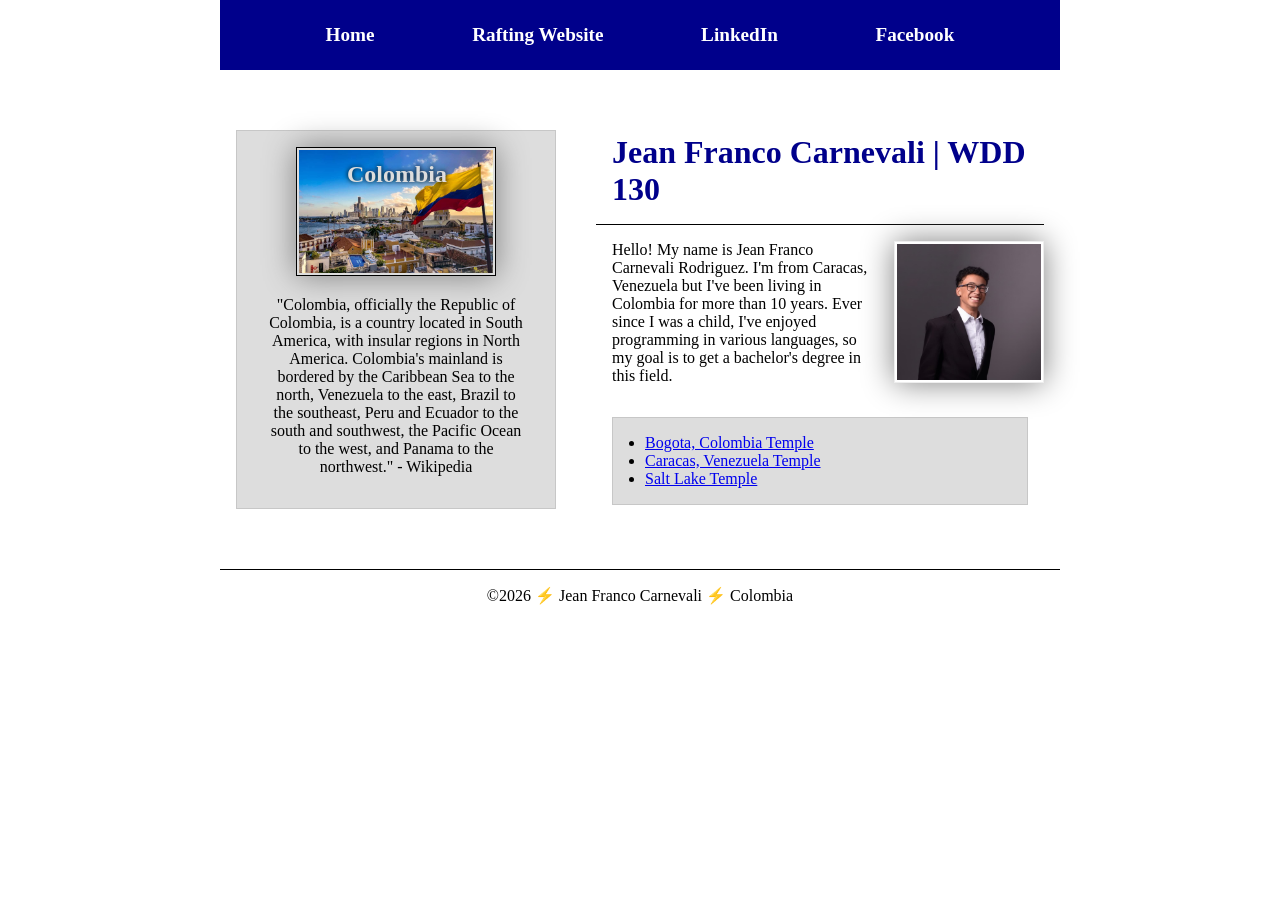
<file: index.html>
<!DOCTYPE html>
<html lang="en">

<head>
    <meta charset="UTF-8">
    <meta name="viewport" content="width=device-width, initial-scale=1.0">
    <meta name="description" content="Jean Franco Carnevali | WDD130 | Web Fundamentals Home Page.">
    <meta name="author" content="Jean Franco Carnevali">
    <title>Jean Franco Carnevali | WDD 130</title>
    <link rel="stylesheet" href="styles/styles.css">
</head>

<body>
    <header>
        <nav>
            <a href="#">Home</a>
            <a href="wwr/">Rafting Website</a>
            <a href="https://www.linkedin.com/in/jean-f-carnevali-2570223b9/">LinkedIn</a>
            <a href="https://facebook.com.">Facebook</a>
        </nav>

    </header>
    <div class="grid">
        <main>
            <h1>Jean Franco Carnevali | WDD 130</h1>
            <img src="images/profile.jpg" alt="Hello, my name is Jean Franco Carnevali" width="200">
            <p>Hello! My name is Jean Franco Carnevali Rodriguez. I'm from Caracas, Venezuela but
                I've
                been living in Colombia for more than 10 years. Ever since I was a child, I've
                enjoyed
                programming in various languages, so my goal is to
                get a bachelor's degree in this field.</p>
            <ul class="box indent">
                <li><a href="https://www.churchofjesuschrist.org/temples/details/bogota-colombia-temple?lang=eng"
                      target="_blank">Bogota,
                        Colombia Temple</a></li>
                <li><a href="https://www.churchofjesuschrist.org/temples/details/caracas-venezuela-temple?lang=eng"
                      target="_blank">Caracas,
                        Venezuela Temple</a></li>
                <li><a href="https://www.churchofjesuschrist.org/temples/details/salt-lake-temple?lang=eng"
                      target="_blank">Salt
                        Lake Temple</a></li>
            </ul>
        </main>
        <aside class="box">
            <h2>Colombia</h2>
            <img src="images/colombia_country.jpg" alt="Colombia City">
            <p>"Colombia, officially the Republic of Colombia, is a country located in South
                America,
                with
                insular regions in North America. Colombia's mainland is bordered by the Caribbean
                Sea
                to the north,
                Venezuela to the east, Brazil to the southeast, Peru and Ecuador to the south and
                southwest, the
                Pacific Ocean to the west, and Panama to the northwest." - Wikipedia</p>
        </aside>
    </div>
    <footer>
        <p>©2026 ⚡ Jean Franco Carnevali ⚡ Colombia</p>
    </footer>
</body>

</html>
</file>
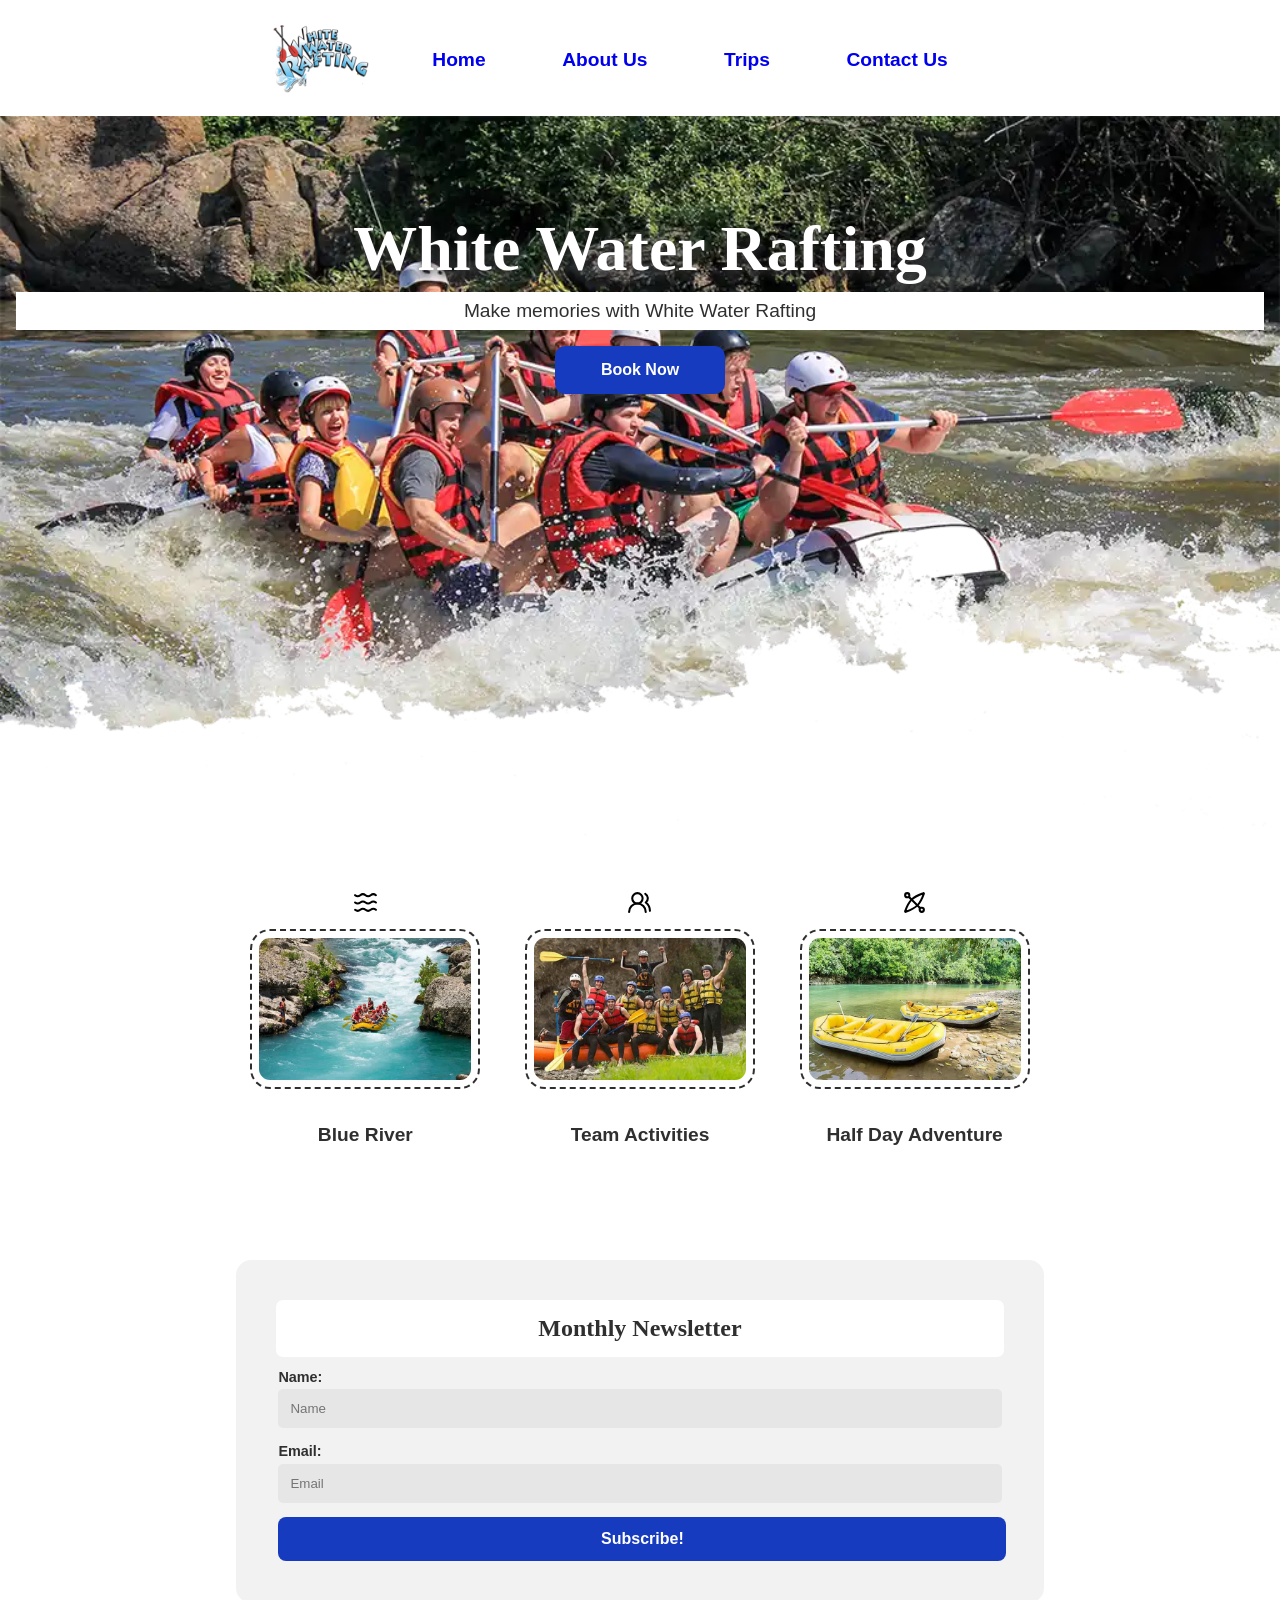
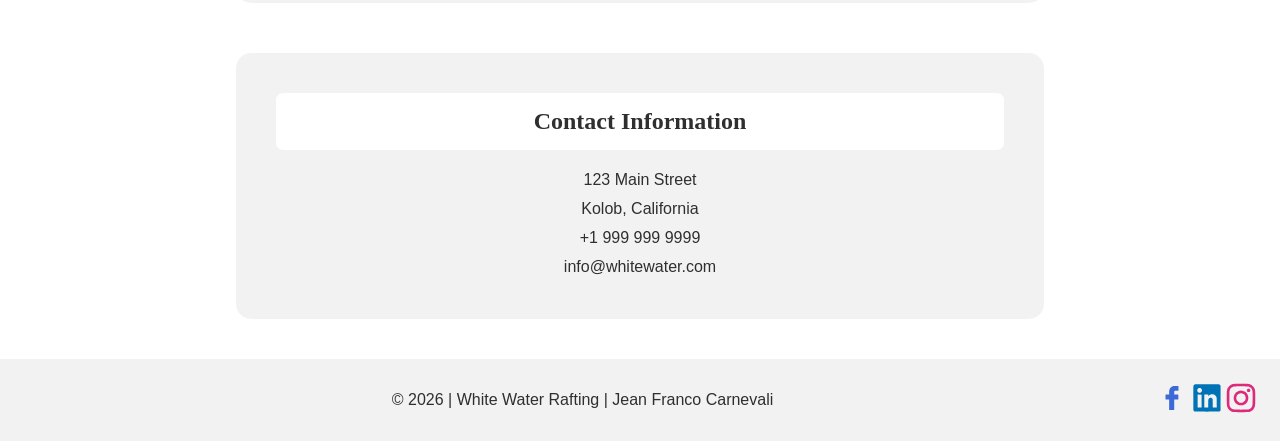
<file: wwr/index.html>
<!DOCTYPE html>
<html lang="en">

<head>
    <meta charset="UTF-8">
    <meta name="viewport" content="width=device-width, initial-scale=1.0">
    <meta name="description"
      content="Jean Franco Carnevali | White Water Rafting | Web Fundamentals">
    <meta name="author" content="Jean Franco Carnevali">
    <title>White Water Rafting | Home</title>
    <link rel="stylesheet" href="styles/rafting.css">
</head>

<body>
    <header>
        <img src="images/wwr-logo.png" alt="White Water Rafting Logo">
        <nav>
            <ul>
                <li><a href="index.html">Home</a></li>
                <li><a href="about.html">About Us</a></li>
                <li><a href="trips.html">Trips</a></li>
                <li><a href="contact.html">Contact Us</a></li>
            </ul>
        </nav>
    </header>
    <div class="hero">
        <img src="images/rafting-banner.webp" alt="Four people paddling a raft.">
        <h1 class="home-image-title">White Water Rafting</h1>
        <div class="hero-message">
            <p>Make memories with White Water Rafting</p>
            <a href="trips.html">Book Now</a>
        </div>
    </div>
    <main>

        <section class="plan-grid">
            <div class="plan-card">
                <img class="icon" src="images/waves.svg" alt="Icon of river waves">
                <br>
                <img class="plan-image" src="images/rafting_1.jpg" alt="Raft in a blue river">
                <p>Blue River</p>
            </div>
            <div class="plan-card">
                <img class="icon" src="images/group.svg" alt="Icon of a group of people">
                <br>
                <img class="plan-image" src="images/rafting_2.jpg"
                  alt="Group of people with rafting equipment">
                <p>Team Activities</p>
            </div>
            <div class="plan-card">
                <img class="icon" src="images/raft.svg" alt="Icon of a raft">
                <br>
                <img class="plan-image" src="images/rafting_3.jpg" alt="Two rafts next to a river">
                <p>Half Day Adventure</p>
            </div>
        </section>


        <br>
        <br>

        <section class="subscribe">
            <form class="newsletter">
                <h2 class="box-title">Monthly Newsletter</h2>
                <div class="newsletter-form">
                    <div class="newsletter-form column2">
                        <label for="fullname">Name:</label>
                        <input type="text" id="fullname" name="fullname" placeholder="Name">
                    </div>
                    <div class="newsletter-form column2">
                        <label for="useremail">Email:</label>
                        <input type="email" id="useremail" name="useremail" placeholder="Email">
                    </div>
                </div>
                <button>Subscribe!</button>
            </form>
        </section>
        <br>
        <section class="contact-info subscribe">
            <div>
                <h2 class="box-title">Contact Information</h2>
            </div>
            <div>
                <br>
                <p>123 Main Street</p>
                <p>Kolob, California</p>
                <p>+1 999 999 9999</p>
                <p>info@whitewater.com</p>
            </div>
        </section>


    </main>
    <footer>
        <p>© 2026 | White Water Rafting | Jean Franco Carnevali</p>
        <nav class="socialmedia">
            <a href="https://facebook.com">
                <img src="images/facebook.svg" width="30" alt="Facebook Icon">
            </a>
            <a href="https://linkedin.com">
                <img src="images/linkedin.svg" width="30" alt="LinkedIn Icon">
            </a>
            <a href="https://instagram.com">
                <img src="images/instagram.svg" width="30" alt="Instagram Icon">
            </a>
        </nav>
    </footer>


</body>

</html>
</file>
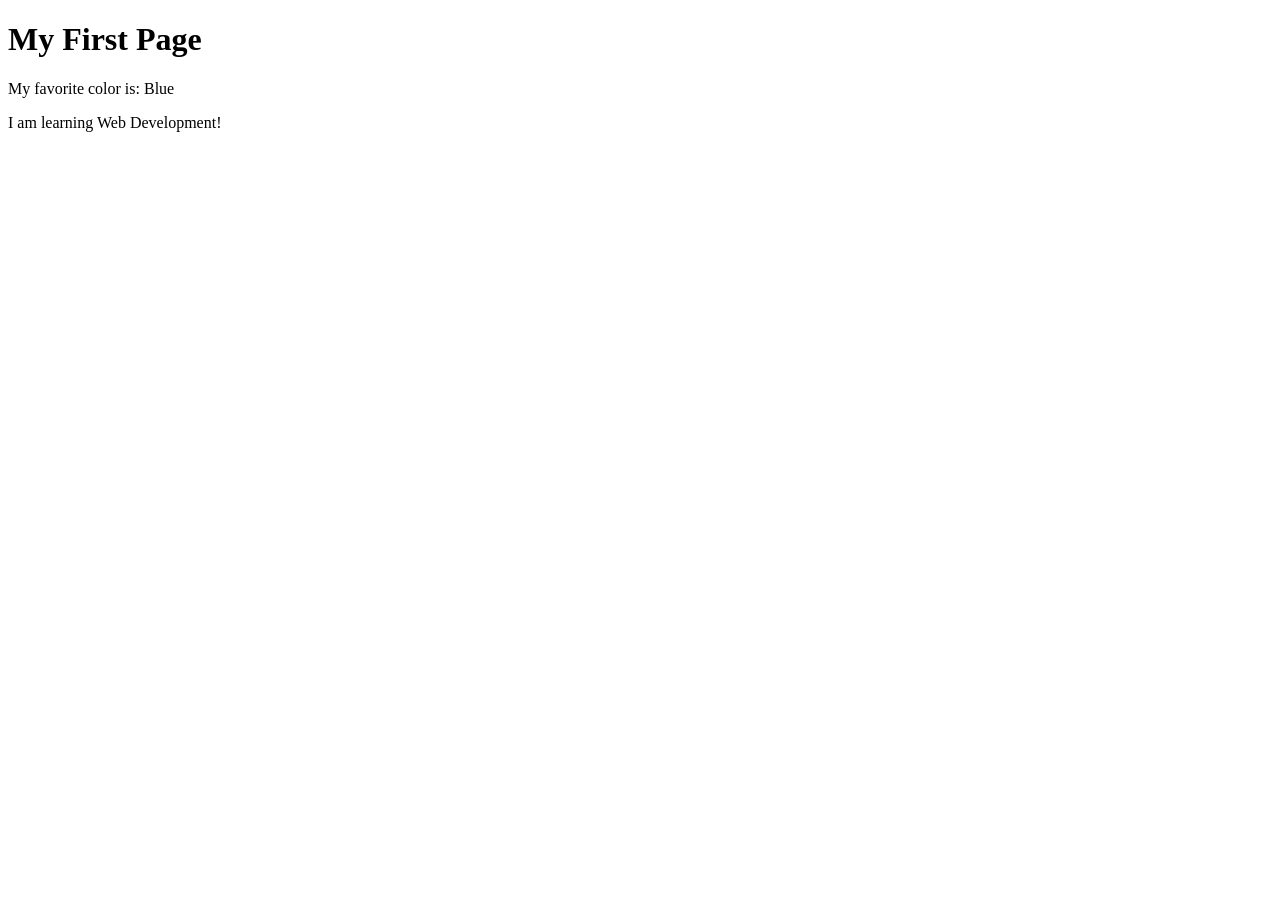
<file: week01/first-page.html>
<!DOCTYPE html>
<html lang="en">

<head>
    <meta charset="UTF-8">
    <meta name="viewport" content="width=device-width, initial-scale=1.0">
    <title>My First Page</title>
</head>

<body>
    <h1>My First Page</h1>
    <p>My favorite color is: Blue</p>
    <p>I am learning Web Development!</p>
</body>

</html>
</file>
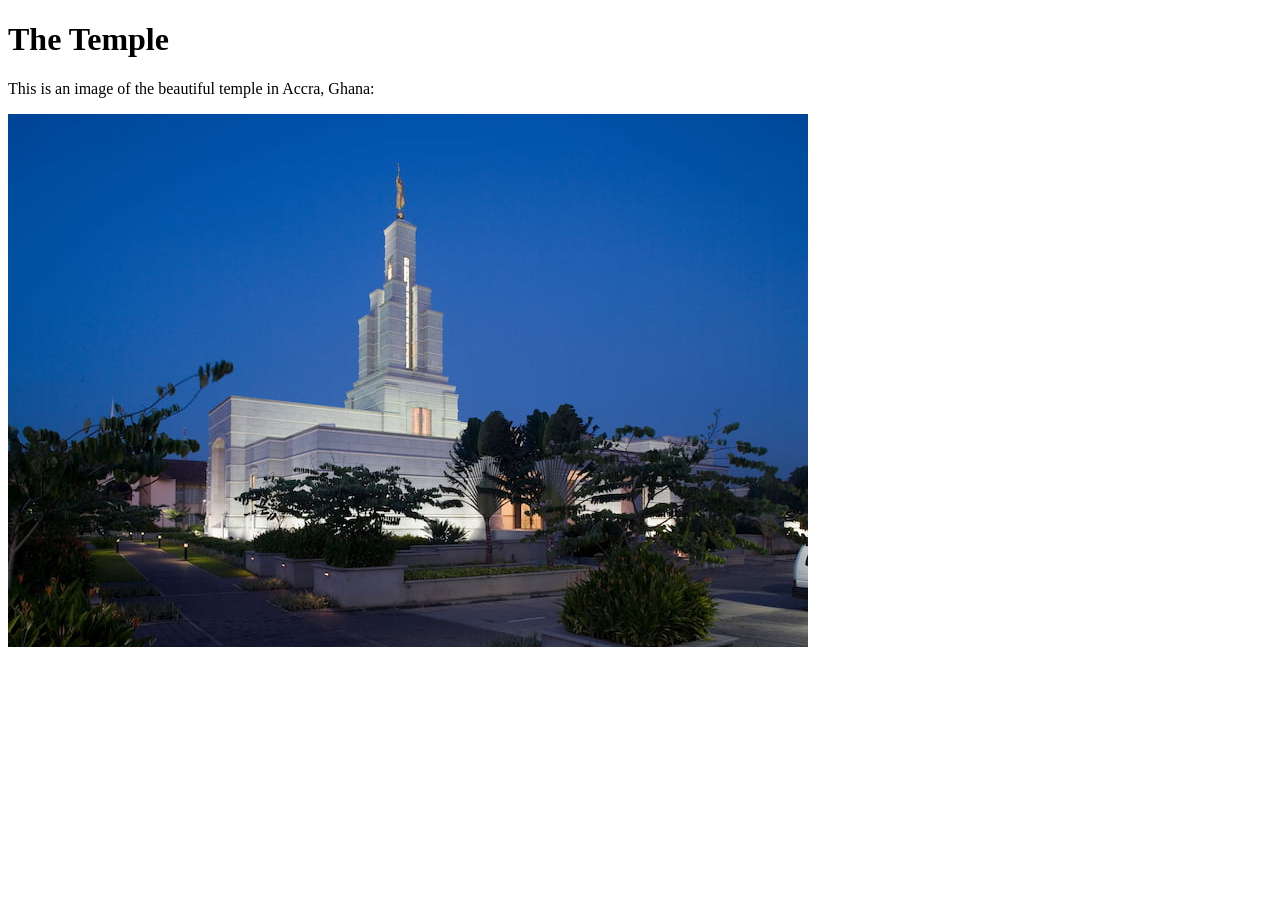
<file: week01/images-solution.html>
<!DOCTYPE html>
<html lang="en">
<head>
    <meta charset="UTF-8">
    <meta name="viewport" content="width=device-width, initial-scale=1.0">
    <title>Temple Image</title>
</head>
<body>
    <h1>The Temple</h1>
    <p>This is an image of the beautiful temple in Accra, Ghana:</p>
    <img src="images/temple-small.jpg" alt="The Accra Ghana Temple">
    
</body>
</html>
</file>
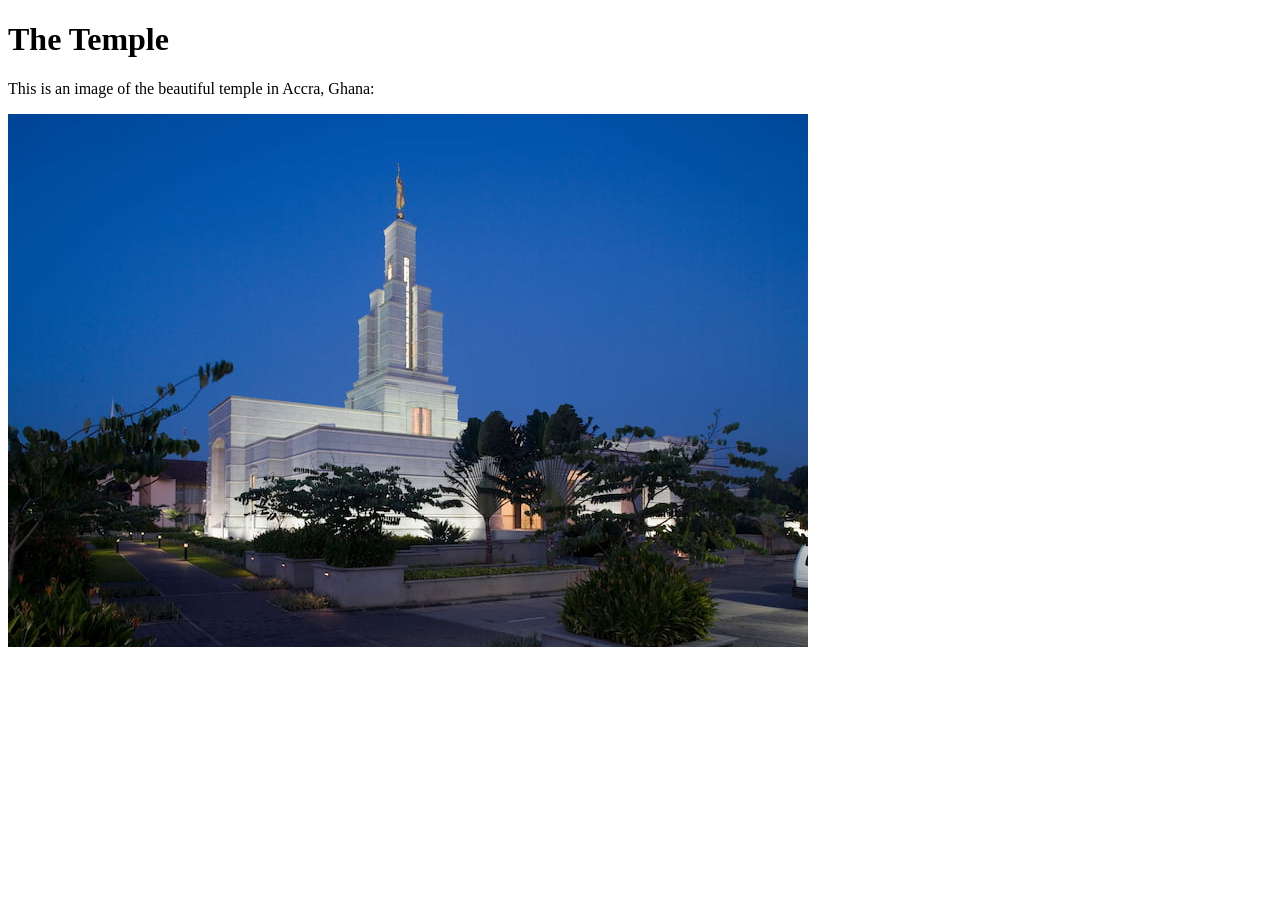
<file: week01/images.html>
<!DOCTYPE html>
<html lang="en">

<head>
    <meta charset="UTF-8">
    <meta name="viewport" content="width=device-width, initial-scale=1.0">
    <title>Temple Image</title>
</head>

<body>
    <h1>The Temple</h1>
    <p>This is an image of the beautiful temple in Accra, Ghana:</p>
    <img src="images/temple-small.jpg" alt="The Accra Ghana Temple">

</body>

</html>
</file>
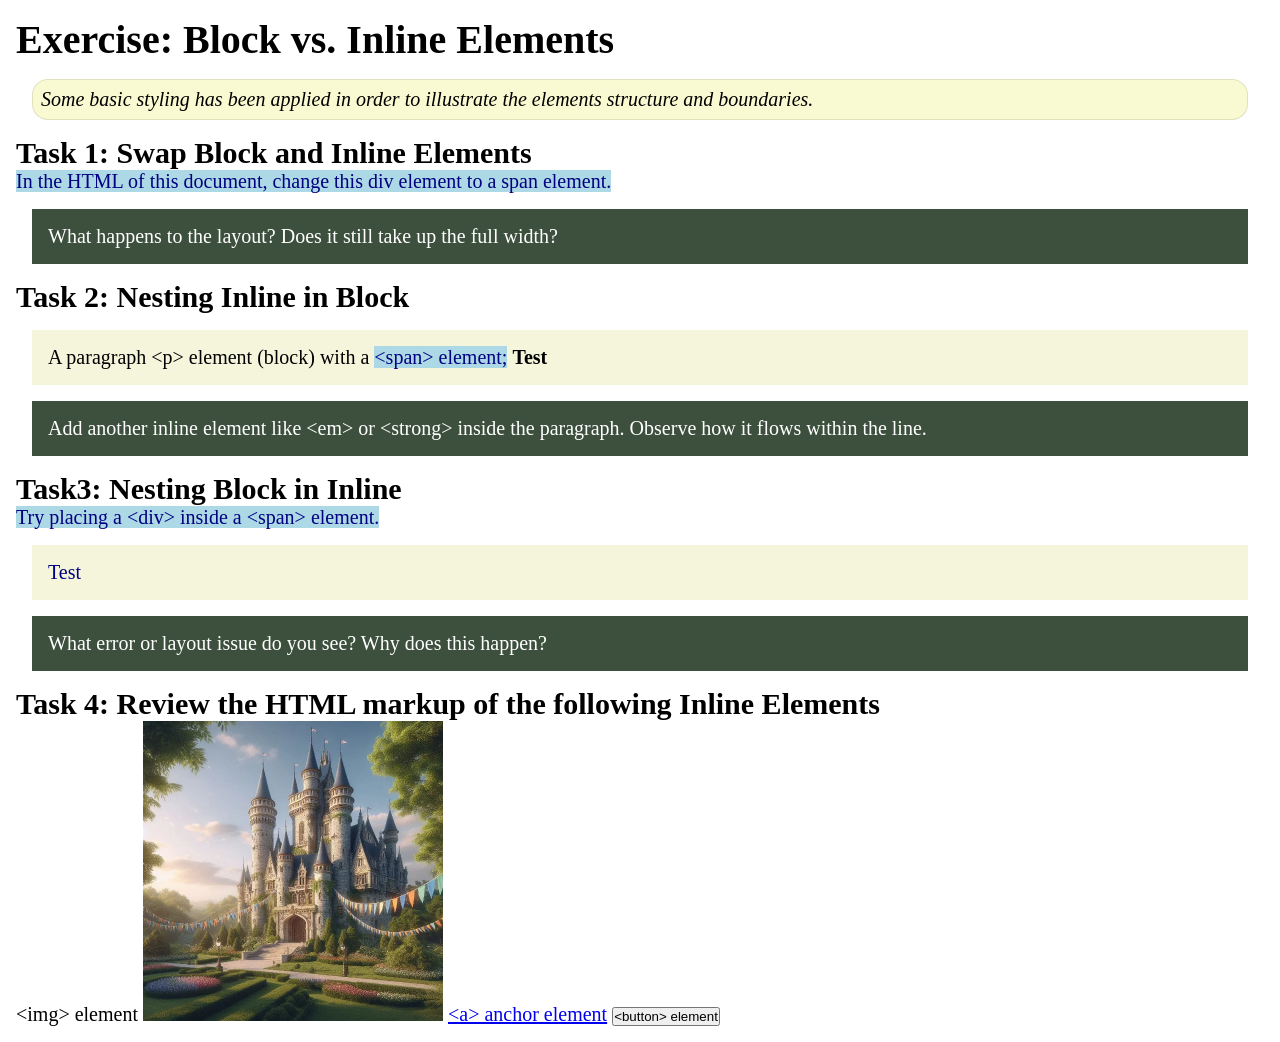
<file: week02/block-vs-inline.html>
<!DOCTYPE html>
<html lang="en">

<head>
    <meta charset="UTF-8">
    <meta name="viewport" content="width=device-width, initial-scale=1.0">
    <title>Exercise: Block vs. Inline Elements</title>
    <link rel="stylesheet" href="styles/block-vs-inline.css">
</head>

<body>
    <main>
        <h1>Exercise: Block vs. Inline Elements</h1>
        <p class="note">Some basic styling has been applied in order to illustrate the elements
            structure and
            boundaries.</p>

        <h2>Task 1: Swap Block and Inline Elements</h2>
        <span>In the HTML of this document, change this div element to a span element.</span>

        <p class="question">What happens to the layout? Does it still take up the full width?</p>

        <h2>Task 2: Nesting Inline in Block</h2>
        <p>A paragraph &lt;p&gt; element (block) with a <span>&lt;span&gt; element;</span> <strong>
                Test
            </strong></p>
        <p class="question">Add another inline element like &lt;em&gt; or &lt;strong&gt; inside the
            paragraph. Observe
            how it flows within the line.

        </p>

        <h2>Task3: Nesting Block in Inline</h2>
        <span>Try placing a &lt;div&gt; inside a &lt;span&gt; element. <div>Test</div></span>
        <p class="question">What error or layout issue do you see? Why does this happen?</p>


        <h2>Task 4: Review the HTML markup of the following Inline Elements</h2>
        &lt;img&gt; element
        <img src="images/castle.webp" alt="placeholder image (images are inline)" width="300"
          height="300">
        <a href="https://churchofjesuschrist.org">&lt;a&gt; anchor element</a>
        <button type="button">&lt;button&gt; element</button>
    </main>
</body>

</html>
</file>
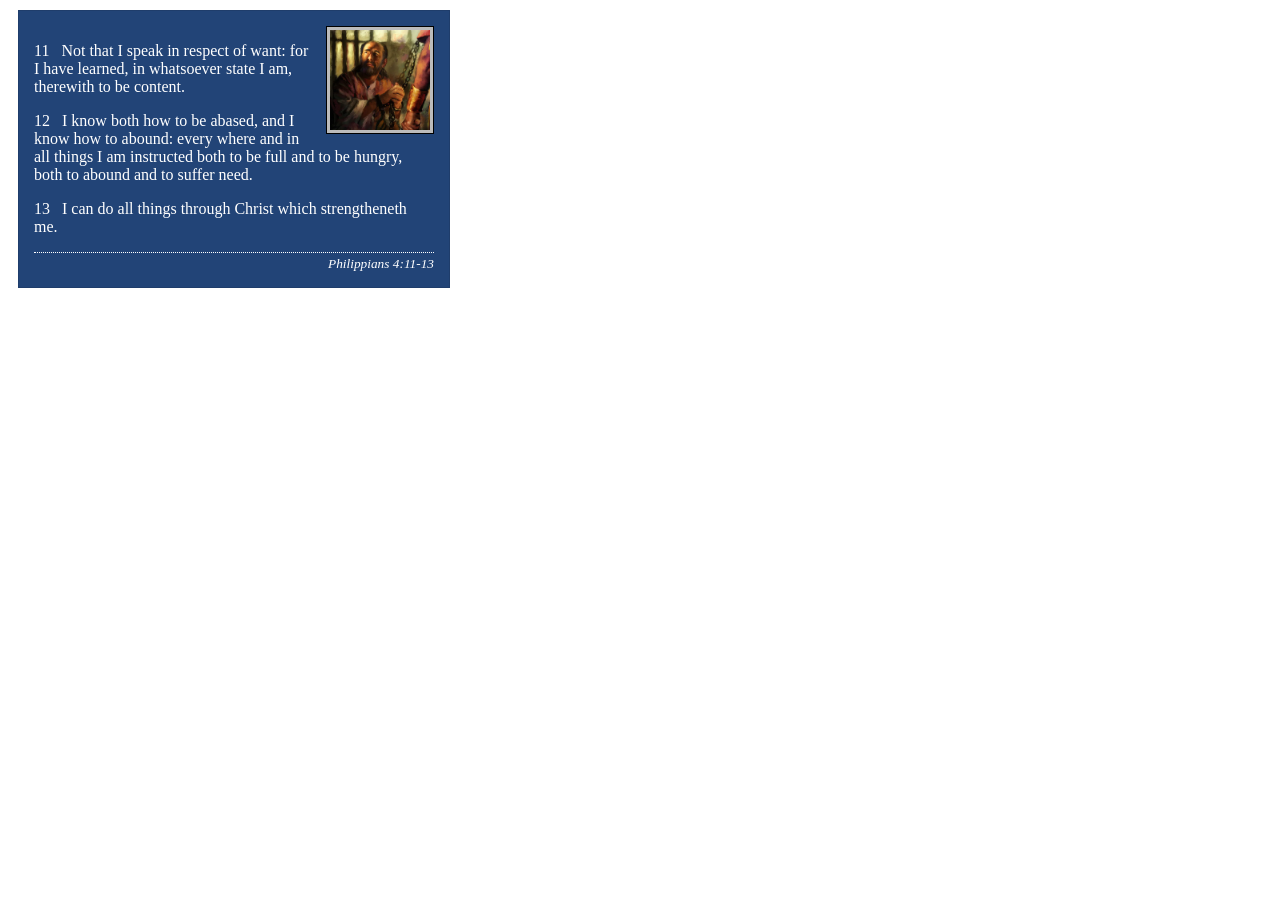
<file: week02/box-model-solution.html>
<!DOCTYPE html>
<html lang="en">
<head>
    <meta charset="UTF-8">
    <meta name="viewport" content="width=device-width, initial-scale=1.0">
    <title>Box Model Activity</title>
    <link rel="stylesheet" href="styles/box-model-solution.css">
</head>
<body>
    <main>
        <div class="callout">
            <img src="images/apostle-paul-imprisoned.webp" alt="Paul the Apostle - Imprisoned in Rome" width="200" height="200">
            <blockquote>
                <p>11 &nbsp; Not that I speak in respect of want: for I have learned, in whatsoever state I am, therewith to be content.</p>
                <p>12 &nbsp; I know both how to be abased, and I know how to abound: every where and in all things I am instructed both to be full and to be hungry, both to abound and to suffer need.</p>
                <p>13 &nbsp; I can do all things through Christ which strengtheneth me.</p>
            </blockquote>
            <cite>Philippians 4:11-13</cite>
        </div>
    </main>
</body>
</html>
</file>
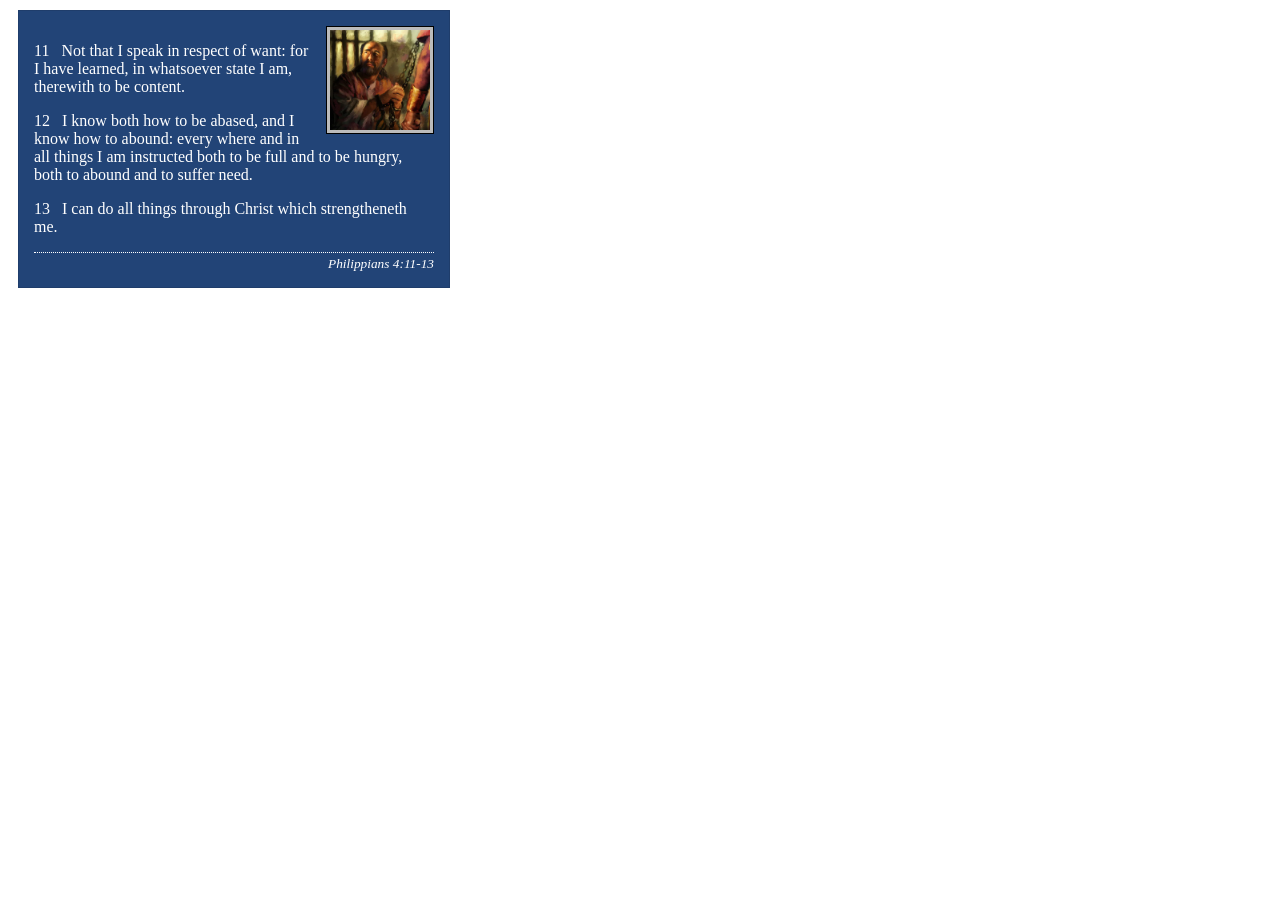
<file: week02/box-model.html>
<!DOCTYPE html>
<html lang="en">

<head>
    <meta charset="UTF-8">
    <meta name="viewport" content="width=device-width, initial-scale=1.0">
    <title>Box Model Activity</title>
    <link rel="stylesheet" href="styles/box-model.css">
</head>

<body>
    <main>
        <div class="callout">
            <img src="images/apostle-paul-imprisoned.webp"
              alt="Paul the Apostle - Imprisoned in Rome" width="200" height="200">
            <blockquote>
                <p>11 &nbsp; Not that I speak in respect of want: for I have learned, in whatsoever
                    state I am, therewith to be content.</p>
                <p>12 &nbsp; I know both how to be abased, and I know how to abound: every where and
                    in all things I am instructed both to be full and to be hungry, both to abound
                    and to suffer need.</p>
                <p>13 &nbsp; I can do all things through Christ which strengtheneth me.</p>
            </blockquote>
            <cite>Philippians 4:11-13</cite>
        </div>
    </main>
</body>

</html>
</file>
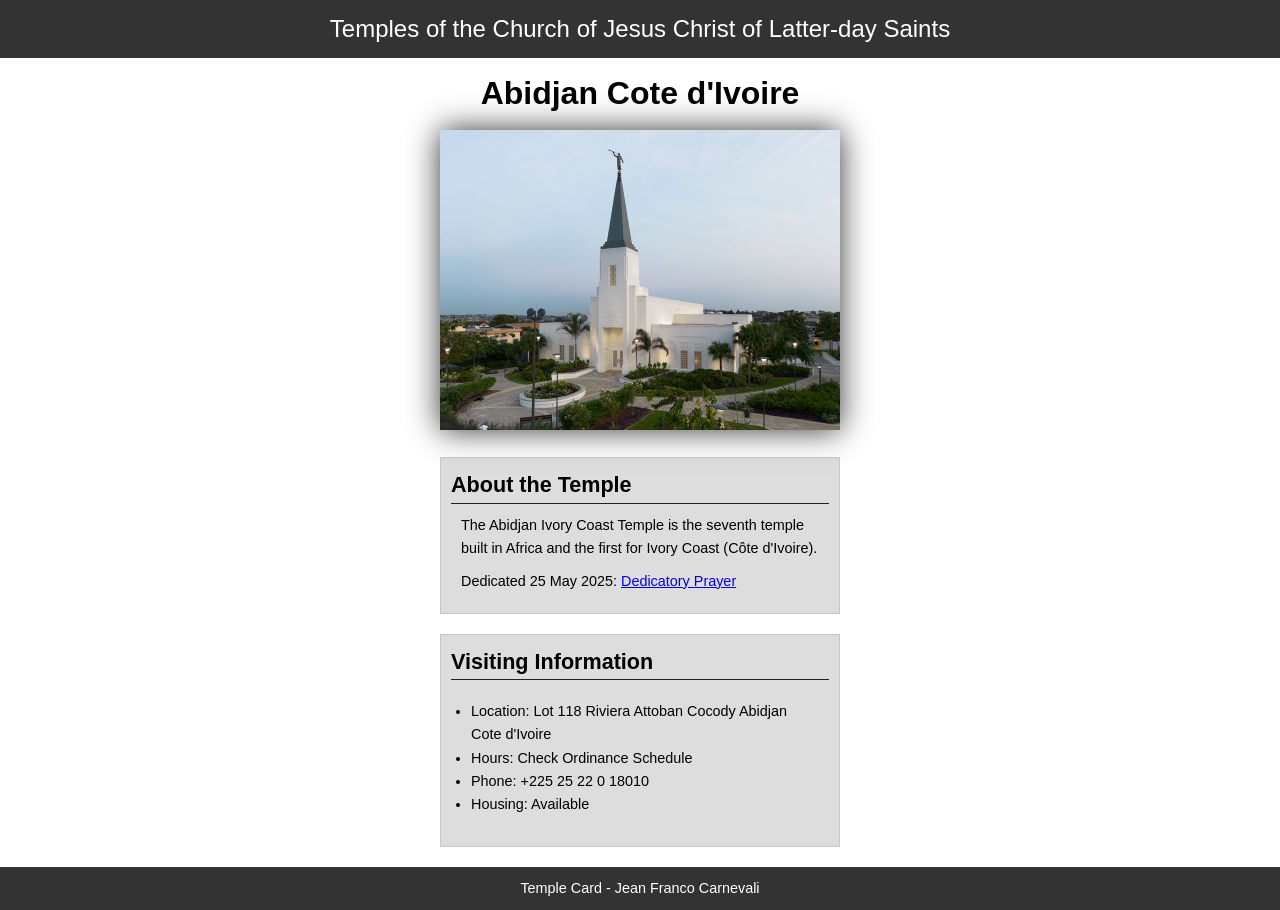
<file: week02/temple.html>
<!DOCTYPE html>
<html lang="en">

<head>
    <meta charset="UTF-8">
    <meta name="viewport" content="width=device-width, initial-scale=1.0">
    <title>Temple Card - Abidjan Cote d'Ivoire</title>
    <link rel="stylesheet" href="styles/temple.css">
</head>

<body>
    <header>
        <p>Temples of the Church of Jesus Christ of Latter-day Saints</p>
    </header>
    <main>
        <h1>Abidjan Cote d'Ivoire</h1>
        <picture>
            <img src="images/abidjan-ivory-coast.jpeg" alt="Abidjan Cote d'Ivoire Temple">
        </picture>
        <section>
            <h2>About the Temple</h2>
            <p>The Abidjan Ivory Coast Temple is the seventh temple built in Africa and the first
                for Ivory Coast (Côte
                d'Ivoire).</p>
            <p>Dedicated 25 May 2025: <a
                  href="https://www.churchofjesuschrist.org/temples/dedicatory-prayer/abidjan-ivory-coast-temple/2025-05-25?lang=eng"
                  target="_blank" rel="noopener noreferrer">Dedicatory Prayer</a></p>
        </section>
        <section>
            <h2>Visiting Information</h2>
            <ul>
                <li>Location: Lot 118 Riviera Attoban Cocody Abidjan Cote d'Ivoire</li>
                <li>Hours: Check Ordinance Schedule</li>
                <li>Phone: +225 25 22 0 18010</li>
                <li>Housing: Available</li>
            </ul>
        </section>
    </main>
    <footer>
        <p>Temple Card - Jean Franco Carnevali</p>
    </footer>
</body>

</html>
</file>
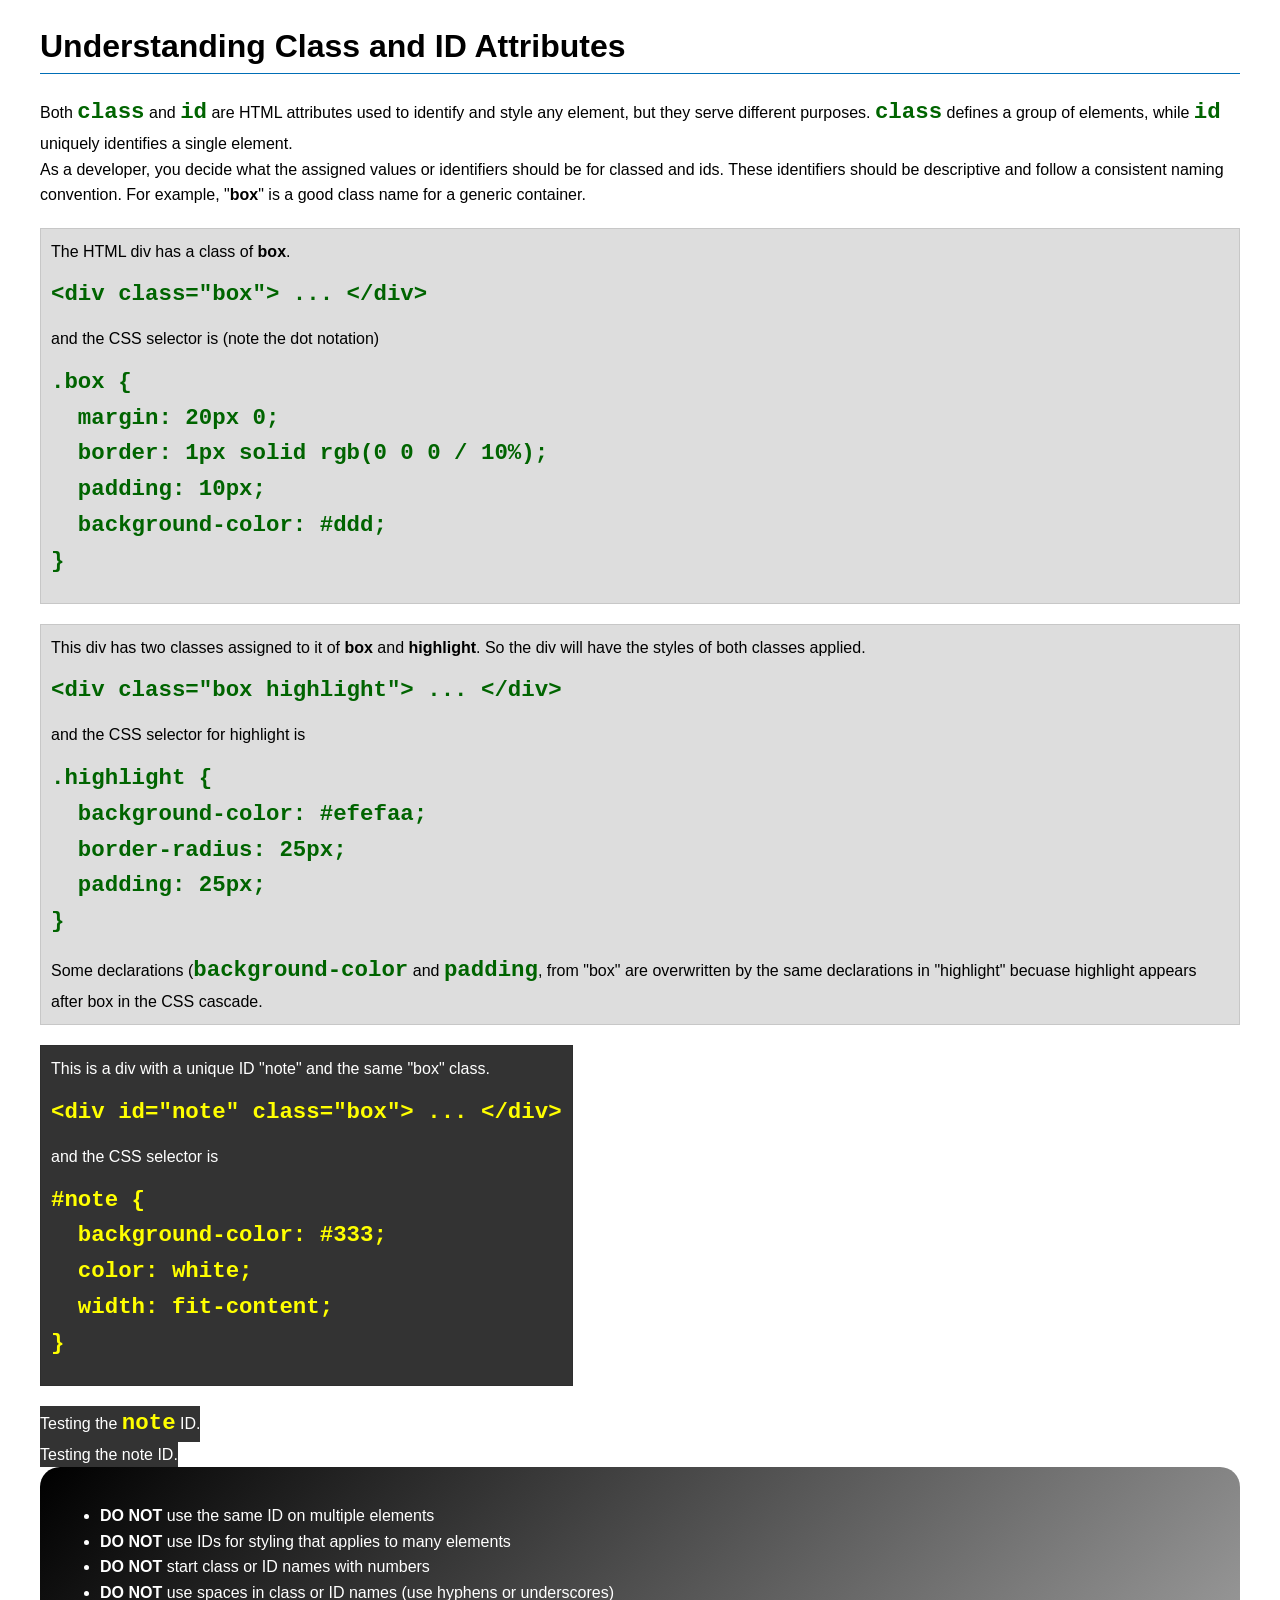
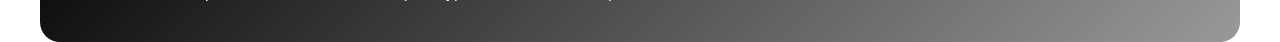
<file: week03/class-and-id.html>
<!DOCTYPE html>
<html lang="en">

<head>
    <meta charset="UTF-8">
    <meta name="viewport" content="width=device-width, initial-scale=1.0">
    <title>Class vs ID Attributes</title>
    <link rel="stylesheet" href="styles/class-and-id.css">
</head>

<body>
    <h1>Understanding Class and ID Attributes</h1>
    <p>Both <code>class</code> and <code>id</code> are HTML attributes used to identify and style
        any element, but they
        serve different purposes. <code>class</code> defines a group of elements, while
        <code>id</code> uniquely
        identifies a single element.
    </p>
    <p>As a developer, you decide what the assigned values or identifiers should be for classed and
        ids. These
        identifiers should be
        descriptive and follow a consistent naming convention. For example, "<strong>box</strong>"
        is a good class name
        for a generic container.</p>
    <div class="box">
        <p>The HTML div has a class of <strong>box</strong>.</p>
        <pre><code class="html">&lt;div class="box"&gt; ... &lt;/div&gt;</code></pre>
        and the CSS selector is (note the dot notation)
        <pre><code class="css">.box {
  margin: 20px 0;
  border: 1px solid rgb(0 0 0 / 10%);
  padding: 10px;
  background-color: #ddd; 
}</code></pre>
    </div>

    <div class="box">
        <p>This div has two classes assigned to it of <strong>box</strong> and
            <strong>highlight</strong>. So the div
            will have the styles of both classes applied.
        </p>
        <pre><code class="html">&lt;div class="box highlight"&gt; ... &lt;/div&gt;</code></pre>
        and the CSS selector for highlight is
        <pre><code class="css">.highlight {
  background-color: #efefaa;
  border-radius: 25px;
  padding: 25px;
}</code></pre>
        <p>Some declarations (<code>background-color</code> and <code>padding</code>, from "box" are
            overwritten by the same declarations in "highlight" becuase highlight appears after box
            in the CSS cascade.</p>
    </div>

    <div id="note" class="box">
        <p>This is a div with a unique ID "note" and the same "box" class.</p>
        <pre><code class="html">&lt;div id="note" class="box"&gt; ... &lt;/div&gt;</code></pre>
        and the CSS selector is
        <pre><code class="css">#note {
  background-color: #333;
  color: white;
  width: fit-content;
}</code></pre>
    </div>

    <div id="note">
        <p>Testing the <code>note</code> ID.</p>
    </div>

    <div id="note">
        <p>Testing the note ID.</p>
    </div>

    <section id="best-practice">
        <ul>
            <li><strong>DO NOT</strong> use the same ID on multiple elements</li>
            <li><strong>DO NOT</strong> use IDs for styling that applies to many elements</li>
            <li><strong>DO NOT</strong> start class or ID names with numbers</li>
            <li><strong>DO NOT</strong> use spaces in class or ID names (use hyphens or underscores)
            </li>
        </ul>
    </section>


</body>

</html>
</file>
<file: styles/styles.css>
* {
    margin: 0;
    padding: 0;
    box-sizing: border-box;
}

:root {
    --main-color: darkblue;
    --image-width: 150px;
}

main {
    grid-column: 2/3;
    margin: 1rem;
}

header,
.grid,
footer {
    max-width: 840px;
    margin: 0 auto;
}

main img {
    width: var(--image-width);
    height: auto;
    border: 1px solid #eee;
    padding: 2px;
    box-shadow: 0 0 30px gray;
    float: right;
    margin: 1rem 0 1rem 1rem;
}

aside {
    width: 20rem;
    margin: 1rem;
    border: 1px solid rgb(0 0 0 / 0.2);
    padding: 1rem;
    background-color: #eee;
    color: #333;
    text-align: center;
    width: 20em;
    text-align: center;
    position: relative;
    grid-column: 1/2;
    grid-row: 1/2;
}

aside h2 {
    position: absolute;
    max-width: 20rem;
    top: 30px;
    left: 110px;
    color: #ddd;
    text-shadow: 0 0 5px #000;
}

aside img {
    width: 200px;
    height: auto;
}

nav {
    display: flex;
    justify-content: space-evenly;
    align-items: center;
    background-color: var(--main-color);
    padding: 1rem;
}

nav a {
    display: block;
    padding: 0.5rem;
    text-decoration: none;
    font-size: 1.2rem;
    font-weight: 700;
    color: #fff;
}

h1 {
    color: var(--main-color);
    padding: 1rem;
    border-bottom: 1px solid black;
}

img {
    width: var(--image-width);
    height: auto;
    border: 1px solid black;
    padding: 2px;
    box-shadow: 0 0 30px gray;
}

p {
    padding: 1rem;
}

footer {
    margin-top: 15px;
    border-top: 1px solid #000;
    text-align: center;
}

/* Class Selectors */

.box {
    margin: 1rem;
    border: 1px solid rgb(0 0 0 / 10%);
    padding: 1rem;
    background-color: #ddd;
    color: #000;
}

.indent {
    padding-left: 2rem;
}

.grid {
    display: grid;
    align-items: center;
    gap: .5rem;
    margin-top: 2rem;
    margin-bottom: 2rem;
}
</file>
<file: wwr/styles/rafting.css>
:root {
    --primary-color: #173bbe;
    --secondary-color: #4d120b;
    --third-color: rgb(0 0 0 / 5%);
    --fourth-color: #055031;
    --accent1-color: #302f2f;
    --accent2-color: #ffffff;
    --accent3-color: rgb(0 0 0 / 30%);
    --heading-font: Georgia, serif;
    --body-font: 'Trebuchet MS', sans-serif;
}

* {
    margin: 0;
    padding: 0;
    box-sizing: border-box;
}

body {
    font-family: var(--body-font);
    color: var(--accent1-color);
}

header {
    padding-top: 20px;
    padding-bottom: 20px;
    padding-left: 50px;
    padding-right: 50px;
    width: 100%;
    color: var(--accent2-color);
    display: grid;
    grid-template-columns: max-content 1fr;
    align-items: center;
}

header img {
    width: 100px;
}

header a {
    text-decoration: none;
    font-size: 1.2rem;
}

nav ul {
    display: flex;
    flex-direction: row;
    justify-content: space-around;
    font-size: 1.5rem;
    font-weight: 700;
}

header,
main,
footer {
    width: 840px;
    margin: 0 auto;
}

.home {
    width: 100%;
}

footer {
    width: 100%;
    margin-top: 40px;
    display: grid;
    justify-content: center;
    align-items: center;
    grid-template-columns: 1fr 1fr 1fr;
    background-color: var(--third-color);
}

footer p {
    width: 100%;
    grid-column: 1 / span all;
    text-align: center;

}

footer nav {
    grid-column: end;
    justify-self: right;
}

h1,
h2 {
    font-family: var(--heading-font);
    color: var(--accent2-color);
    background-color: var(--accent1-color);
    padding: 15px;
    text-align: center;
    border-radius: 12px;
}

nav,
p,
section,
article {
    margin: 16px;
    padding: 8px;
}

iframe {
    border-radius: 12px;
    border: 0 solid;
}

.socialmedia a {
    text-decoration: none;
}

.hero {
    position: relative;

}

.hero img {
    display: block;
    width: 100%;
    height: auto;
}

.hero article img {
    float: right;
    width: 180px;
}

.home-image-title {
    position: absolute;
    top: 80px;
    width: 100%;
    padding: 16px;
    text-align: center;
    background-color: rgb(0 0 0 / 0%);
    color: var(--accent2-color);
    font-size: 4rem;
    text-shadow: 0px 5px 10px var(--accent1-color);
}

.image-title {
    position: absolute;
    top: 30px;
    width: 100%;
    padding: 16px;
    text-align: center;
    background-color: rgb(0 0 0 / 50%);
    color: var(--accent2-color);
    font-size: 2rem;
    text-shadow: 0px 5px 10px var(--accent1-color);
}

form {
    width: 650px;
    margin: 0 auto;
    padding: 2rem;
    display: grid;
}

label,
input,
button,
select,
textarea {
    font-family: var(--body-font);
    margin: .15rem;
}

label {
    text-align: left;
    padding-right: .5rem;
}

input,
textarea {
    padding: 12px;
    border-radius: 5px;
    border: 0 solid;
    background-color: var(--third-color);
}

button {
    justify-self: start;
    padding: .5rem;
    width: 21rem;
}

.hero article {
    background-color: var(--primary-color);
    position: relative;
    bottom: 2px;
}

article p {
    color: var(--accent2-color);
}

.history {
    display: grid;
    grid-template-columns: 1fr 1fr 1fr;
    align-items: center;
}

.history img {
    width: 300px;
    height: auto;
}

.adventure {
    display: flex;
    grid-template-columns: 1fr 1fr 1fr 1fr 1fr;
    justify-content: space-between;
}

.adventure img {
    width: 140px;
    height: auto;
    margin-top: 10px;
    border-radius: 7px;
}

.adventure figcaption {
    padding-top: 20px;
    font-size: 0.9rem;
    font-weight: bold;
}

.grid {
    display: grid;
    grid-template-columns: 1fr 1fr;
    align-items: center;
}

.information {
    text-align: center;
    padding: 1rem;
}

.information p {
    margin: -.7rem;
}

.form-item {
    display: grid;
    align-items: center;
    width: 340px;
    padding: .3rem;
}

.newsletter-form {
    display: grid;
    align-items: center;
    width: 100%;
    padding-top: .3rem;
    padding-bottom: .3rem;
    font-size: .9rem;
    font-weight: bold;
}

.column2 {
    grid-template-columns: 1fr;
}

.employees {
    margin-top: 40px;
    background-color: var(--third-color);
    padding: .1rem;
    border-radius: 15px;
}

.employee {
    margin-top: 10px;
    display: flex;
    grid-template-columns: 1fr 1fr 1fr;
    justify-content: space-around;
}

.employee img {
    width: 110px;
    height: auto;
    margin-top: 10px;
}

.employee-caption {
    text-align: center;
}

.newsletter {
    width: 100%;
    display: grid;
    align-items: center;
}

.newsletter button {
    width: 100%;
    padding: 13px;
    background-color: var(--primary-color);
    color: var(--accent2-color);
    border-radius: 8px;
    border-width: 0px;
    font-weight: bold;
    font-size: 1rem;
    cursor: pointer;
}

.hero-message {
    position: absolute;
    top: 160px;
    left: 0;
    right: 0;
    text-align: center;
    color: #fff;
}

.hero-message p {
    font-size: 1.2rem;
    color: var(--accent1-color);
    background-color: var(--accent2-color);
}

.hero-message a {
    display: inline-block;
    background-color: var(--primary-color);
    color: var(--accent2-color);
    padding: 15px;
    width: 170px;
    text-decoration: none;
    border-radius: 10px;
    font-weight: bold;
}

figcaption {
    text-align: center;
}

.icon {
    width: 25px;
    height: auto;
    margin-top: 10px;
    justify-content: center;
}

.plan-image {
    width: 230px;
    height: auto;
    margin-top: 10px;
    border-radius: 20px;
    padding: 7px;
    border: 2px solid var(--accent1-color);
    border-style: dashed;
}

.plan-grid {
    width: 100%;
    margin: 30px auto;
    display: grid;
    grid-template-columns: 1fr 1fr 1fr;
}

.plan-card {
    text-align: center;
}

.plan-card p {
    font-weight: bold;
    padding-top: 15px;
    font-size: 1.2rem;
}

.subscribe {
    background-color: var(--third-color);
    border-radius: 15px;
}

.contact-info {
    align-items: center;
    padding: 40px;
}

.contact-info p {
    text-align: center;
    margin: -5px;
}

.box-title {
    background-color: var(--accent2-color);
    color: var(--accent1-color);
    border-radius: 7px;
}

.submit-button {
    padding: 13px;
    background-color: var(--primary-color);
    color: var(--accent2-color);
    border-radius: 8px;
    border-width: 0px;
    font-weight: bold;
    font-size: 1rem;
    cursor: pointer;
}

.book-button {
    padding: 13px;
    width: 230px;
    background-color: var(--primary-color);
    color: var(--accent2-color);
    border-radius: 8px;
    border-width: 0px;
    font-weight: bold;
    font-size: 1rem;
    cursor: pointer;
}

.book-card {
    text-align: center;
}

.book-title {
    font-weight: bold;
    padding-top: 15px;
    font-size: 1.2rem;
    text-align: center;
}

.book-grid {
    width: 100%;
    margin: 30px auto;
    display: grid;
    grid-template-columns: 1fr 1fr 1fr;
}

.book-image {
    width: 230px;
    height: auto;
    margin-top: 10px;
    border-radius: 10px;
    padding: 7px;
    border: 2px solid var(--accent1-color);
    border-style: dashed;
}

.trip-contact {
    display: inline-block;
    background-color: var(--primary-color);
    color: var(--accent2-color);
    padding: 15px;
    width: 100%;
    text-decoration: none;
    text-align: center;
    border-radius: 10px;
    font-weight: bold;
}

table {
    width: 100%;
    border-collapse: collapse;
    border: 1px solid var(--accent3-color);
    letter-spacing: 1px;
}

th,
td {
    border: 1px solid var(--accent3-color);
    padding: 8px 12px;
    text-align: center;
}

thead tr,
tfoot tr {
    background-color: var(--primary-color);
    color: var(--accent2-color);
    font-weight: 700;
}

.best-price {
    color: var(--accent2-color);
    background-color: var(--fourth-color);
    font-weight: bold;
}

.form-item label {
    font-weight: bold;
}
</file>
<file: week02/styles/block-vs-inline.css>
* {
    margin: 0;
    padding: 0;
}

body {
    font-size: 20px;
    margin: 1rem;
}

p,
div {
    background-color: beige;
    margin: 1rem;
    padding: 1rem;
}

span {
    color: navy;
    background-color: lightblue;
}

code {
    margin: 0;
    padding: 0;
    color: green;
    font-size: 1.2rem;
}

.note {
    font-style: italic;
    background-color: lightgoldenrodyellow;
    border-radius: 1rem;
    border: 1px solid rgb(0 0 0 / 10%);
    margin: 1rem;
    padding: .5rem;
}

.question {
    background-color: #3d503d;
    color: #fff;
}
</file>
<file: week02/styles/box-model-solution.css>
.callout {
    max-width: 400px;
    margin: 10px;
    border: 1px solid rgba(0, 0, 0, .1);
    padding: 15px;
    background-color: #247;
    color: #fff;
}

.callout img {
    float: right;
    margin: 0 0 10px 15px;
    border: 1px solid #000;
    padding: 3px;
    background-color: #bbb;
    width: 100px;
    height: auto;

}

blockquote {
    margin: 0;
}

cite {
    display: block;
    border-top: 1px dotted #fff;
    padding-top: 3px;
    text-align: right;
    font-size: smaller;
}
</file>
<file: week02/styles/box-model.css>
.callout {
    max-width: 400px;
    margin: 10px;
    border: 1px solid rgba(0, 0, 0, .1);
    padding: 15px;
    background-color: #247;
    color: #fff;
}

.callout img {
    float: right;
    margin: 0 0 10px 15px;
    border: 1px solid #000;
    padding: 3px;
    background-color: #bbb;
    width: 100px;
    height: auto;

}

blockquote {
    margin: 0;
}

cite {
    display: block;
    border-top: 1px dotted #fff;
    padding-top: 3px;
    text-align: right;
    font-size: smaller;
}
</file>
<file: week02/styles/temple.css>
* {
    margin: 0;
    padding: 0;
}

body {
    font-family: Arial, sans-serif;
    line-height: 1.6;
}

header,
footer {
    background-color: #333;
    color: #fff;
    padding: 10px;
    text-align: center;
    font-size: 1.5rem;
}

main {
    width: 400px;
    margin: 0 auto;
}

h1 {
    margin: 10px;
    text-align: center;
}

h2 {
    border-bottom: 1px solid #222;
}

img {
    width: 100%;
    height: auto;
    box-shadow: 0 0 30px #333;
}

section {
    margin: 20px 0;
    border: 1px solid rgb(0 0 0 / 10%);
    padding: 10px;
    background-color: #ddd;
    font-size: .9rem;
}

section p {
    margin: 10px;
}

ul {
    margin: 20px;
}

footer {
    font-size: .9rem;
}
</file>
<file: week03/styles/class-and-id.css>
body {
    font-family: Arial, sans-serif;
    line-height: 1.6;
    margin: 0;
    padding: 0 40px;
}

h1 {
    border-bottom: 1px solid rgb(0 110 182);
    padding-bottom: 0;
}



p {
    margin: 0;
}

code {
    color: darkgreen;
    font-weight: 700;
    font-size: 1.4rem;
}

/* Class examples - can be reused */

.box {
    margin: 20px 0;
    border: 1px solid rgb(0 0 0 / 10%);
    padding: 10px;
    background-color: #ddd; /* this is shorthand for #dddddd */
}

.highlight {
    background-color: #efefaa;
    border-radius: 25px;
    padding: 25px;
}

/* ID examples - should be unique */

#note {
    background-color: #333;
    color: white;
    width: fit-content;
}

#note code {
    color: yellow;
}

#best-practice {
    background: linear-gradient(135deg, #000 0%, #999 100%);
    color: white;
    border-radius: 20px;
    padding: 20px
}
</file>
